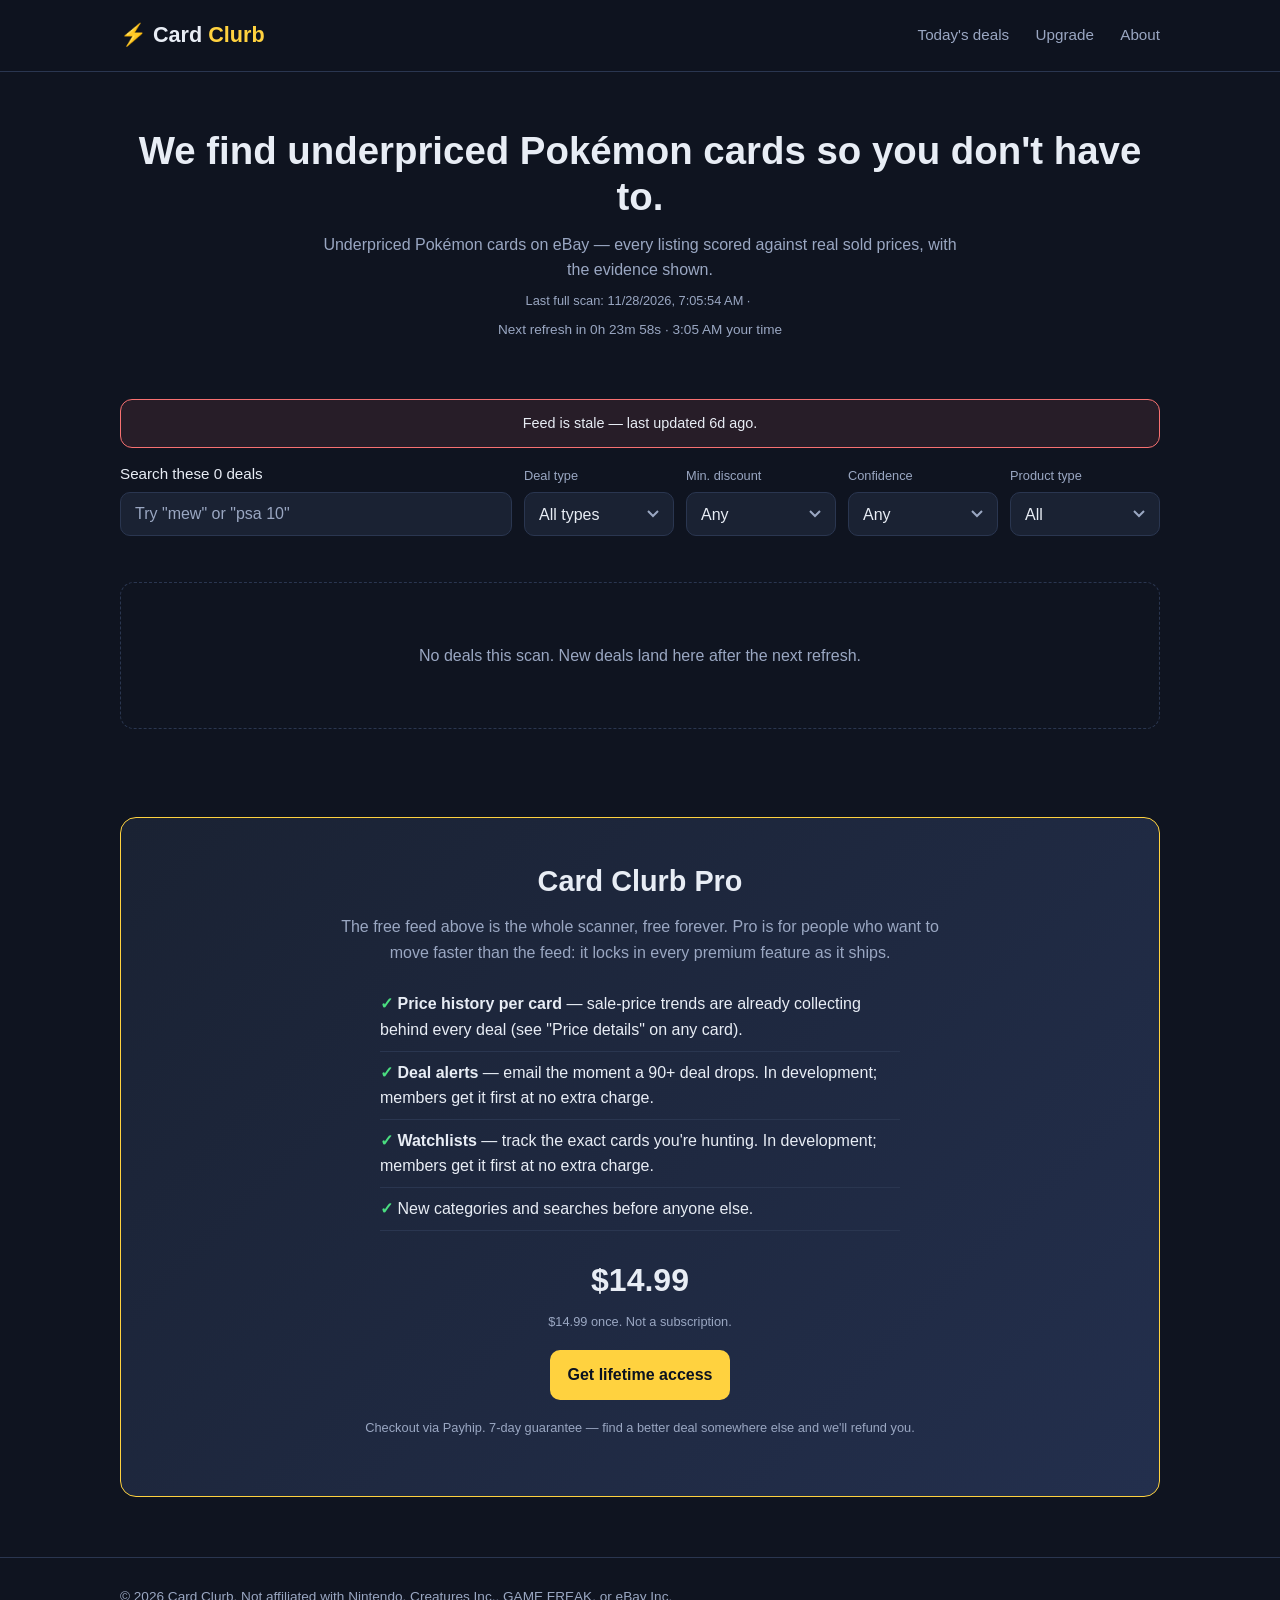
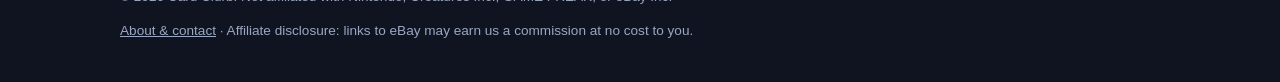
<file: index.html>
<!DOCTYPE html>
<html lang="en">
<head>
<meta charset="UTF-8">
<meta name="viewport" content="width=device-width, initial-scale=1.0">
<title>Card Clurb — underpriced Pokémon cards, updated every 4 hours</title>
<meta name="description" content="Underpriced Pokémon cards on eBay, scored against real sold prices. Free, no account needed.">
<link rel="stylesheet" href="styles.css">
</head>
<body>
<header class="site">
  <div class="wrap">
    <a class="logo" href="index.html">⚡ Card <span>Clurb</span></a>
    <nav>
      <a href="index.html">Today's deals</a>
      <a href="#pro">Upgrade</a>
      <a href="about.html">About</a>
    </nav>
  </div>
</header>

<div class="wrap">
  <section class="hero">
    <h1>We find underpriced Pokémon cards so you don't have to.</h1>
    <p>Underpriced Pokémon cards on eBay — every listing scored against real sold
       prices, with the evidence shown.</p>
    <p class="scan-meta"><span id="last-scan"></span><span id="last-verify"></span></p>
    <p class="next-refresh" id="next-refresh"></p>
  </section>

  <div class="stale-banner" id="stale-banner" hidden></div>

  <section class="filters" aria-label="Filter deals">
    <div class="filter-row">
      <div class="filter-search">
        <label for="deal-search">Search these <span id="deal-count">–</span> deals</label>
        <input type="search" id="deal-search" placeholder='Try "mew" or "psa 10"' autocomplete="off">
      </div>
      <div class="filter-group">
        <label for="filter-type">Deal type</label>
        <select id="filter-type">
          <option value="all">All types</option>
          <option value="mispriced_bin">Mispriced BIN</option>
          <option value="auction_snipe">Auction snipe</option>
          <option value="watch">Under market</option>
        </select>
      </div>
      <div class="filter-group">
        <label for="filter-discount">Min. discount</label>
        <select id="filter-discount">
          <option value="any">Any</option>
          <option value="15">15%+</option>
          <option value="25">25%+</option>
          <option value="40">40%+</option>
        </select>
      </div>
      <div class="filter-group">
        <label for="filter-confidence">Confidence</label>
        <select id="filter-confidence">
          <option value="any">Any</option>
          <option value="high">High</option>
          <option value="medium_plus">Medium and up</option>
        </select>
      </div>
      <div class="filter-group">
        <label for="filter-product">Product type</label>
        <select id="filter-product">
          <option value="all">All</option>
          <option value="raw_single">Raw</option>
          <option value="graded_single">Graded</option>
          <option value="sealed">Sealed</option>
        </select>
      </div>
    </div>
    <p class="result-count" id="result-count" aria-live="polite"></p>
  </section>

  <section class="deals" id="deals" aria-label="Deals"></section>

  <nav class="pagination" id="pagination" aria-label="Deal pages"></nav>

  <section class="pro" id="pro">
    <h2>Card Clurb Pro</h2>
    <p>The free feed above is the whole scanner, free forever. Pro is for
       people who want to move faster than the feed: it locks in every premium
       feature as it ships.</p>
    <ul>
      <li><strong>Price history per card</strong> — sale-price trends are already
          collecting behind every deal (see "Price details" on any card).</li>
      <li><strong>Deal alerts</strong> — email the moment a 90+ deal drops.
          In development; members get it first at no extra charge.</li>
      <li><strong>Watchlists</strong> — track the exact cards you're hunting.
          In development; members get it first at no extra charge.</li>
      <li>New categories and searches before anyone else.</li>
    </ul>
    <div class="price-tag">$14.99</div>
    <p class="fine">$14.99 once. Not a subscription.</p>
    <p>
      <a class="btn" href="https://payhip.com/order?link=Mt9pR" id="pro-buy">Get lifetime access</a>
    </p>
    <p class="fine">Checkout via Payhip. 7-day guarantee — find a better deal somewhere else and we'll refund you.</p>
  </section>
</div>

<footer>
  <div class="wrap">
    <span>© 2026 Card Clurb. Not affiliated with Nintendo, Creatures Inc., GAME FREAK, or eBay Inc.</span>
    <span><a href="about.html">About &amp; contact</a> · Affiliate disclosure: links to eBay may earn us a commission at no cost to you.</span>
  </div>
</footer>

<script>
'use strict';
/* Pure helpers — no DOM access, safe to unit-test. */
const typeLabel = { mispriced_bin: 'Mispriced BIN', auction_snipe: 'Auction snipe', watch: 'Under market' };
const productLabel = { raw_single: 'Raw', graded_single: 'Graded', sealed: 'Sealed' };

function escapeHtml(s) {
  return String(s == null ? '' : s).replace(/[&<>"']/g, c => ({'&':'&amp;','<':'&lt;','>':'&gt;','"':'&quot;',"'":'&#39;'}[c]));
}

function effectivePrice(deal) {
  const t = deal.total_price, p = deal.price;
  if (typeof t === 'number' && t > 0) return t;
  if (typeof p === 'number' && p > 0) return p;
  return null;
}

function marketValue(deal) {
  const m = deal.pricing && typeof deal.pricing.market === 'number'
    ? deal.pricing.market : deal.market_estimate;
  return (typeof m === 'number' && m > 0) ? m : null;
}

/* Apparent discount vs market, as a 0-100 number. Null when not computable. */
function discountPct(deal) {
  const price = effectivePrice(deal), market = marketValue(deal);
  if (price == null || market == null) return null;
  return Math.round((1 - price / market) * 100);
}

function timeAgo(iso, nowMs) {
  const t = new Date(iso).getTime();
  if (isNaN(t)) return null;
  const now = typeof nowMs === 'number' ? nowMs : Date.now();
  const s = Math.max(0, Math.floor((now - t) / 1000));
  if (s < 60) return 'just now';
  const m = Math.floor(s / 60);
  if (m < 60) return m + 'm ago';
  const h = Math.floor(m / 60);
  if (h < 48) return h + 'h ago';
  return Math.floor(h / 24) + 'd ago';
}

function gradeLabel(company, grade) {
  const bits = [];
  if (company) {
    const c = String(company).toLowerCase();
    const known = { psa: 'PSA', bgs: 'BGS', cgc: 'CGC', sgc: 'SGC', ace: 'ACE', tag: 'TAG', hga: 'HGA' };
    bits.push(known[c] || String(company));
  }
  if (grade) bits.push(String(grade));
  return bits.join(' ') || null;
}

/* Exact card identity line, or null when the feed has no identity block. */
function identityLine(deal) {
  const id = deal.identity;
  if (!id || typeof id !== 'object') return null;
  const parts = [];
  if (id.product_name) parts.push(String(id.product_name));
  const setBits = [id.set_name, id.card_number].filter(Boolean).map(String).join(' ');
  if (setBits) parts.push(setBits);
  const g = gradeLabel(id.grading_company, id.grade);
  if (g) parts.push(g);
  if (id.sealed_format) parts.push(String(id.sealed_format));
  else if (id.product_type === 'sealed') parts.push('Sealed');
  if (id.language && String(id.language).toLowerCase() !== 'english') parts.push(String(id.language));
  return parts.length ? parts.join(' · ') : null;
}

/* Confidence badge + pricing-source note. Returns {badge, note} strings (may be empty). */
function confidenceMeta(deal) {
  const level = deal.match_confidence;
  const badge = (level === 'high' || level === 'medium' || level === 'low')
    ? '<span class="conf conf-' + level + '">' + level.charAt(0).toUpperCase() + level.slice(1) + ' confidence</span>'
    : '';
  let note = '', cls = '';
  const pr = deal.pricing;
  if (pr && pr.source === 'ebay-observed') {
    const n = pr.confirmed_sales;
    note = 'based on ' + (typeof n === 'number' ? n : '–') + ' eBay sales';
    cls = 'ok';
  } else if (pr && pr.source === 'stale') {
    note = 'price may be stale';
    cls = 'bad';
  } else if (pr && pr.source === 'static-anchor') {
    note = 'estimate';
    cls = 'warn';
  } else if (marketValue(deal) != null) {
    note = 'estimate';
    cls = 'warn';
  }
  const noteHtml = note ? '<span class="src src-' + cls + '">' + escapeHtml(note) + '</span>' : '';
  return { badge, noteHtml };
}

function isAuction(deal) {
  const bo = deal.buying_options;
  if (Array.isArray(bo) && bo.length) return bo.includes('AUCTION');
  return !!deal.ends_at;
}

function fmtMoney(n) {
  return '$' + Number(n).toFixed(2);
}

function fmtDate(iso) {
  const d = new Date(iso);
  return isNaN(d.getTime()) ? null : d.toLocaleString();
}

/* All active filters AND together. */
function passesFilters(deal, f) {
  if (f.q) {
    const id = deal.identity || {};
    const hay = [deal.title, deal.seller, id.product_name, id.set_name, id.card_number]
      .filter(Boolean).join(' ').toLowerCase();
    if (!hay.includes(f.q)) return false;
  }
  if (f.type !== 'all' && deal.deal_type !== f.type) return false;
  if (f.minDiscount !== 'any') {
    const d = discountPct(deal);
    if (d == null || d < Number(f.minDiscount)) return false;
  }
  if (f.confidence !== 'any') {
    const c = deal.match_confidence;
    if (f.confidence === 'high') { if (c !== 'high') return false; }
    else if (c !== 'high' && c !== 'medium') return false;
  }
  if (f.product !== 'all') {
    const pt = deal.identity && deal.identity.product_type;
    if (pt !== f.product) return false;
  }
  return true;
}

function dealCard(deal) {
  const price = effectivePrice(deal);
  const market = marketValue(deal);
  const save = discountPct(deal);
  const ident = identityLine(deal);
  const conf = confidenceMeta(deal);
  const auction = isAuction(deal);
  const ends = auction ? fmtDate(deal.ends_at) : null;
  const checked = deal.verified_at ? timeAgo(deal.verified_at) : null;
  const failed = deal.verification_status === 'check_failed';
  const ship = deal.shipping_cost;
  const margin = deal.net_margin_est;
  const score = typeof deal.deal_score === 'number' ? deal.deal_score : null;

  return '<article class="deal">'
    + (deal.image
        ? '<div class="deal-img-wrap"><img class="deal-img" src="' + escapeHtml(deal.image) + '" alt="' + escapeHtml(deal.title || 'Card listing photo') + '" loading="lazy"></div>'
        : '')
    + '<div class="deal-top">'
    + (score != null ? '<span class="score' + (score < 85 ? ' mid' : '') + '">' + escapeHtml(score) + ' deal score</span>' : '')
    + '<span class="type">' + escapeHtml(typeLabel[deal.deal_type] || deal.deal_type || 'deal') + '</span>'
    + '</div>'
    + '<h3>' + escapeHtml(deal.title || 'Untitled listing') + '</h3>'
    + (ident ? '<p class="identity">' + escapeHtml(ident) + '</p>' : '')
    + '<div class="price-row">'
    + (price != null
        ? '<span class="price">' + fmtMoney(price) + '</span>'
          + (typeof ship === 'number' && ship > 0 ? '<span class="ship">+ ' + fmtMoney(ship) + ' shipping</span>' : '')
          + (ship === 0 ? '<span class="ship">free shipping</span>' : '')
        : '<span class="price-na">Price unavailable</span>')
    + (market != null ? '<span class="market">~$' + Number(market).toFixed(0) + ' market</span>' : '')
    + (save != null && save > 0 ? '<span class="save">save ~' + save + '%</span>' : '')
    + '</div>'
    + ((conf.badge || conf.noteHtml) ? '<div class="conf-row">' + conf.badge + conf.noteHtml + '</div>' : '')
    + '<div class="meta">Seller: ' + escapeHtml(deal.seller || 'unknown')
    + (ends ? ' · Ends ' + escapeHtml(ends) : '')
    + (auction && deal.bid_count != null ? ' · ' + escapeHtml(deal.bid_count) + ' bids' : '')
    + '</div>'
    + (checked && !failed ? '<p class="checked">Checked ' + escapeHtml(checked) + '</p>' : '')
    + (failed ? '<p class="verify-warn">⚠ Couldn\u2019t re-verify this listing — it may have sold.</p>' : '')
    + (deal.why ? '<p class="why">' + escapeHtml(deal.why) + '</p>' : '')
    + (margin && typeof margin.est_margin_pct === 'number'
        ? '<p class="margin">est. net margin ~' + Math.round(margin.est_margin_pct) + '% after fees &amp; shipping</p>' : '')
    + (deal.pricing
        ? '<details class="pricing"><summary>Price details</summary><p>eBay market: ~$'
          + Number(deal.pricing.market).toFixed(0) + ' — '
          + (deal.pricing.source === 'ebay-observed'
              ? 'median of ' + escapeHtml(deal.pricing.confirmed_sales) + ' confirmed eBay sales in the last 30 days'
              : deal.pricing.source === 'stale'
                ? 'this reference may be out of date'
                : 'estimate while we collect confirmed eBay sales')
          + '.</p></details>'
        : '')
    + '<a class="btn" href="' + escapeHtml(deal.url || '#') + '" target="_blank" rel="nofollow sponsored noopener">View deal on eBay →</a>'
    + '</article>';
}

/* ---- DOM wiring (browser only) ---- */
let allDeals = [];
let currentPage = 1;
const PER_PAGE = 60;

function currentFilters() {
  return {
    q: document.getElementById('deal-search').value.trim().toLowerCase(),
    type: document.getElementById('filter-type').value,
    minDiscount: document.getElementById('filter-discount').value,
    confidence: document.getElementById('filter-confidence').value,
    product: document.getElementById('filter-product').value
  };
}

function applyFilters() {
  currentPage = 1; // filtering always restarts on page 1
  renderPage();
}

function renderPage() {
  const f = currentFilters();
  const shown = allDeals.filter(d => passesFilters(d, f));
  const pages = Math.max(1, Math.ceil(shown.length / PER_PAGE));
  if (currentPage > pages) currentPage = pages;
  const start = (currentPage - 1) * PER_PAGE;
  renderDeals(shown.slice(start, start + PER_PAGE));
  renderPagination(pages);
  const rc = document.getElementById('result-count');
  rc.textContent = allDeals.length
    ? 'Showing ' + shown.length + ' of ' + allDeals.length + ' deals'
      + (pages > 1 ? ' · page ' + currentPage + ' of ' + pages : '')
    : '';
}

function renderPagination(pages) {
  const nav = document.getElementById('pagination');
  if (!nav) return;
  if (pages <= 1) { nav.innerHTML = ''; return; }
  let h = '<button type="button" data-pg="prev"' + (currentPage === 1 ? ' disabled' : '') + '>← Prev</button>';
  for (let p = 1; p <= pages; p++) {
    h += '<button type="button" data-pg="' + p + '"'
      + (p === currentPage ? ' class="current" aria-current="page"' : '')
      + '>' + p + '</button>';
  }
  h += '<button type="button" data-pg="next"' + (currentPage === pages ? ' disabled' : '') + '>Next →</button>';
  nav.innerHTML = h;
  nav.querySelectorAll('button[data-pg]').forEach(b => {
    b.addEventListener('click', () => {
      const v = b.getAttribute('data-pg');
      if (v === 'prev') currentPage = Math.max(1, currentPage - 1);
      else if (v === 'next') currentPage = currentPage + 1;
      else currentPage = parseInt(v, 10);
      renderPage();
      document.getElementById('deals').scrollIntoView({block: 'start'});
    });
  });
}

function renderDeals(deals) {
  const box = document.getElementById('deals');
  if (!deals.length) {
    box.innerHTML = '<div class="empty">No deals match — try broadening your filters.</div>';
    return;
  }
  box.innerHTML = deals.map(dealCard).join('');
}

function skeletons(n) {
  let h = '';
  for (let i = 0; i < (n || 6); i++) {
    h += '<article class="deal skeleton" aria-hidden="true">'
      + '<div class="sk sk-img"></div><div class="sk sk-line"></div><div class="sk sk-line short"></div>'
      + '</article>';
  }
  return h;
}

function showStaleBanner(feed) {
  const el = document.getElementById('stale-banner');
  const gen = feed.generated_at ? new Date(feed.generated_at).getTime() : NaN;
  if (isNaN(gen)) {
    el.hidden = false;
    el.textContent = 'Couldn\u2019t determine feed freshness — this data may be stale.';
    return;
  }
  if (Date.now() - gen > 6 * 3600 * 1000) {
    el.hidden = false;
    el.textContent = 'Feed is stale — last updated ' + (timeAgo(feed.generated_at) || 'a while ago') + '.';
  } else {
    el.hidden = true;
  }
}

function showScanMeta(feed, deals) {
  const ls = document.getElementById('last-scan');
  const lv = document.getElementById('last-verify');
  const gen = feed.last_search_at || feed.generated_at;
  ls.textContent = gen && !isNaN(new Date(gen).getTime())
    ? 'Last full scan: ' + new Date(gen).toLocaleString() + '  ·  '
    : '';
  let latest = null;
  for (const d of deals) {
    if (!d.verified_at) continue;
    if (!latest || d.verified_at > latest) latest = d.verified_at;
  }
  lv.textContent = (latest && !isNaN(new Date(latest).getTime()))
    ? 'Prices rechecked: ' + new Date(latest).toLocaleString()
    : '';
}

function init() {
  const box = document.getElementById('deals');
  box.innerHTML = skeletons(6);
  ['deal-search', 'filter-type', 'filter-discount', 'filter-confidence', 'filter-product']
    .forEach(id => document.getElementById(id).addEventListener('input', applyFilters));

  fetch('deals.json')
    .then(r => { if (!r.ok) throw new Error('feed missing'); return r.json(); })
    .then(feed => {
      allDeals = Array.isArray(feed.deals) ? feed.deals : [];
      document.getElementById('deal-count').textContent = allDeals.length;
      showStaleBanner(feed);
      showScanMeta(feed, allDeals);
      if (feed.mock_mode) {
        box.innerHTML = '<div class="empty">The scanner is in demo mode right now — live deals will appear here automatically.</div>';
        document.getElementById('result-count').textContent = '';
        return;
      }
      if (!allDeals.length) {
        box.innerHTML = '<div class="empty">No deals this scan. New deals land here after the next refresh.</div>';
        document.getElementById('result-count').textContent = '';
        return;
      }
      applyFilters();
    })
    .catch(() => {
      box.innerHTML = '<div class="empty"><p><strong>Couldn\u2019t load the deals feed.</strong></p>'
        + '<p>Check your connection and try again.</p>'
        + '<p><button class="btn ghost-dark" id="retry" type="button">Retry</button></p></div>';
      const rb = document.getElementById('retry');
      if (rb) rb.addEventListener('click', () => window.location.reload());
    });

  tickRefresh();
  setInterval(tickRefresh, 1000);
}

// Scans run every 4h at :05 UTC (cron: 5 */4 * * *). Countdown to the next one.
function nextScanTime() {
  // Workflow cron is hourly at :05 UTC ('5 * * * *'); full scans land on
  // 00/04/08/12/16/20, other hours run recheck passes. Next :05 boundary.
  const now = new Date();
  const n = new Date(now);
  n.setUTCMinutes(5, 0, 0);
  if (n <= now) n.setUTCHours(n.getUTCHours() + 1);
  return n;
}
function tickRefresh() {
  const el = document.getElementById('next-refresh');
  if (!el) return;
  const target = nextScanTime();
  const ms = Math.max(0, target - new Date());
  const h = Math.floor(ms / 3600000),
        m = Math.floor(ms % 3600000 / 60000),
        s = Math.floor(ms % 60000 / 1000);
  el.textContent = 'Next refresh in ' + h + 'h ' + m + 'm ' + s + 's · ' + target.toLocaleTimeString([], {hour: 'numeric', minute: '2-digit'}) + ' your time';
}

if (typeof document !== 'undefined') {
  if (document.readyState === 'loading') document.addEventListener('DOMContentLoaded', init);
  else init();
}
</script>
</body>
</html>
</file>
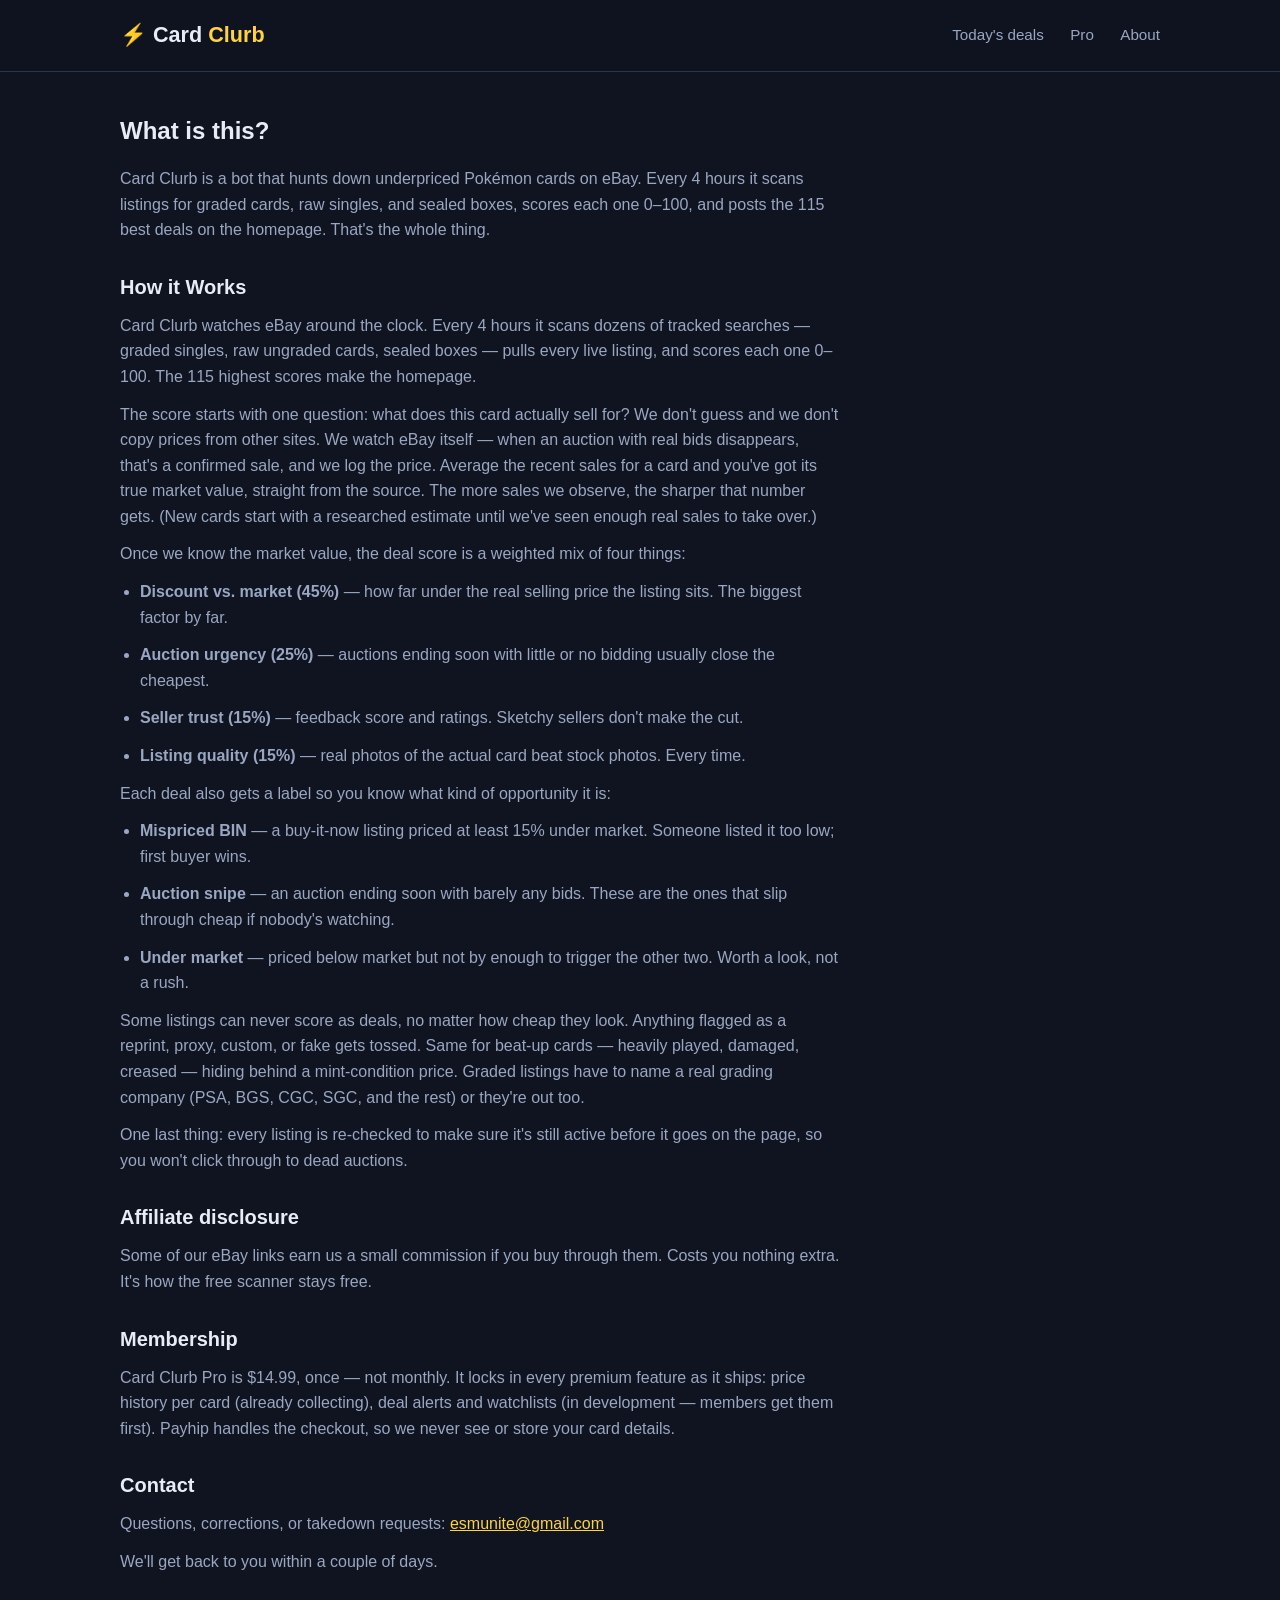
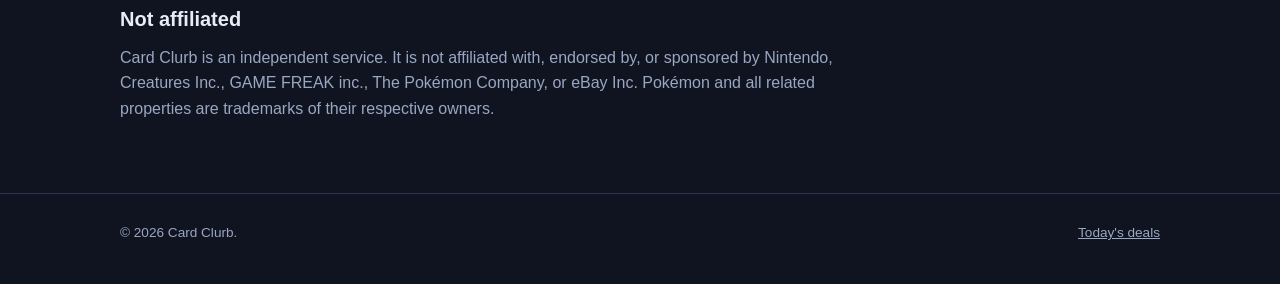
<file: about.html>
<!DOCTYPE html>
<html lang="en">
<head>
<meta charset="UTF-8">
<meta name="viewport" content="width=device-width, initial-scale=1.0">
<title>About — Card Clurb</title>
<meta name="description" content="What Card Clurb is, how deal scoring works, and how to contact us.">
<link rel="stylesheet" href="styles.css">
</head>
<body>
<header class="site">
  <div class="wrap">
    <a class="logo" href="index.html">⚡ Card <span>Clurb</span></a>
    <nav>
      <a href="index.html">Today's deals</a>
      <a href="index.html#pro">Pro</a>
      <a href="about.html">About</a>
    </nav>
  </div>
</header>

<div class="wrap">
  <article class="prose">
    <h1>What is this?</h1>
    <p>Card Clurb is a bot that hunts down underpriced Pokémon cards on eBay.
       Every 4 hours it scans listings for graded cards, raw singles, and sealed
       boxes, scores each one 0–100, and posts the 115 best deals on the homepage.
       That's the whole thing.</p>

    <h2>How it Works</h2>
    <p>Card Clurb watches eBay around the clock. Every 4 hours it scans dozens
       of tracked searches — graded singles, raw ungraded cards, sealed boxes —
       pulls every live listing, and scores each one 0–100. The 115 highest
       scores make the homepage.</p>
    <p>The score starts with one question: what does this card actually sell for?
       We don't guess and we don't copy prices from other sites. We watch eBay
       itself — when an auction with real bids disappears, that's a confirmed
       sale, and we log the price. Average the recent sales for a card and
       you've got its true market value, straight from the source. The more
       sales we observe, the sharper that number gets. (New cards start with a
       researched estimate until we've seen enough real sales to take over.)</p>
    <p>Once we know the market value, the deal score is a weighted mix of four
       things:</p>
    <ul>
      <li><strong>Discount vs. market (45%)</strong> — how far under the real
          selling price the listing sits. The biggest factor by far.</li>
      <li><strong>Auction urgency (25%)</strong> — auctions ending soon with
          little or no bidding usually close the cheapest.</li>
      <li><strong>Seller trust (15%)</strong> — feedback score and ratings.
          Sketchy sellers don't make the cut.</li>
      <li><strong>Listing quality (15%)</strong> — real photos of the actual card
          beat stock photos. Every time.</li>
    </ul>
    <p>Each deal also gets a label so you know what kind of opportunity it is:</p>
    <ul>
      <li><strong>Mispriced BIN</strong> — a buy-it-now listing priced at least
          15% under market. Someone listed it too low; first buyer wins.</li>
      <li><strong>Auction snipe</strong> — an auction ending soon with barely any
          bids. These are the ones that slip through cheap if nobody's watching.</li>
      <li><strong>Under market</strong> — priced below market but not by enough
          to trigger the other two. Worth a look, not a rush.</li>
    </ul>
    <p>Some listings can never score as deals, no matter how cheap they look.
       Anything flagged as a reprint, proxy, custom, or fake gets tossed.
       Same for beat-up cards — heavily played, damaged, creased — hiding
       behind a mint-condition price. Graded listings have to name a real
       grading company (PSA, BGS, CGC, SGC, and the rest) or they're out too.</p>
    <p>One last thing: every listing is re-checked to make sure it's still
       active before it goes on the page, so you won't click through to dead
       auctions.</p>

    <h2>Affiliate disclosure</h2>
    <p>Some of our eBay links earn us a small commission if you buy through them.
       Costs you nothing extra. It's how the free scanner stays free.</p>

    <h2>Membership</h2>
    <p>Card Clurb Pro is $14.99, once — not monthly. It locks in every premium
       feature as it ships: price history per card (already collecting),
       deal alerts and watchlists (in development — members get them first).
       Payhip handles the checkout, so we never see or store your card details.</p>

    <h2>Contact</h2>
    <p>Questions, corrections, or takedown requests:
       <a href="mailto:esmunite@gmail.com">esmunite@gmail.com</a></p>
    <p>We'll get back to you within a couple of days.</p>

    <h2>Not affiliated</h2>
    <p>Card Clurb is an independent service. It is not affiliated with,
       endorsed by, or sponsored by Nintendo, Creatures Inc., GAME FREAK inc.,
       The Pokémon Company, or eBay Inc. Pokémon and all related properties are
       trademarks of their respective owners.</p>
  </article>
</div>

<footer>
  <div class="wrap">
    <span>© 2026 Card Clurb.</span>
    <span><a href="index.html">Today's deals</a></span>
  </div>
</footer>
</body>
</html>
</file>
<file: styles.css>
/* Card Clurb — clean, trustworthy, fast. No frameworks, no build step. */
:root {
  --bg: #0f1420;
  --card: #1a2233;
  --card-border: #2a3650;
  --text: #e8edf5;
  --muted: #9aa7c2;
  --accent: #ffd23f;
  --green: #4ade80;
  --red: #f87171;
  --blue: #60a5fa;
}
* { box-sizing: border-box; margin: 0; padding: 0; }
body {
  font-family: -apple-system, BlinkMacSystemFont, "Segoe UI", Roboto, sans-serif;
  background: var(--bg); color: var(--text); line-height: 1.6;
}
.wrap { max-width: 1080px; margin: 0 auto; padding: 0 20px; }
header.site {
  border-bottom: 1px solid var(--card-border);
  padding: 18px 0; position: sticky; top: 0;
  background: rgba(15, 20, 32, .95); backdrop-filter: blur(6px); z-index: 10;
}
header.site .wrap { display: flex; align-items: center; justify-content: space-between; }
.logo { font-size: 1.35rem; font-weight: 800; text-decoration: none; color: var(--text); }
.logo span { color: var(--accent); }
nav a { color: var(--muted); text-decoration: none; margin-left: 22px; font-size: .95rem; }
nav a:hover { color: var(--text); }
.hero { padding: 56px 0 36px; text-align: center; }
.hero h1 { font-size: 2.4rem; line-height: 1.2; margin-bottom: 12px; }
.hero h1 span { color: var(--accent); }
.hero p { color: var(--muted); max-width: 640px; margin: 0 auto 8px; }
.next-refresh { font-size: .85rem; color: var(--muted); margin-top: 4px; }
.scan-meta { font-size: .8rem; color: var(--muted); margin-top: 10px; }
.scan-meta span + span { margin-left: 4px; }
.stale-banner {
  margin: 14px 0 4px; padding: 12px 18px; text-align: center;
  background: rgba(248, 113, 113, .1); border: 1px solid var(--red);
  border-radius: 12px; color: var(--text); font-size: .9rem;
}
/* ---- filters ---- */
.filters { padding: 10px 0 4px; }
.filter-row { display: flex; flex-wrap: wrap; gap: 12px; align-items: flex-end; }
.filter-search { flex: 1 1 240px; }
.filter-search label, .filter-group label {
  display: block; font-size: .8rem; color: var(--muted); margin-bottom: 6px;
}
.filter-search label { font-size: .95rem; color: var(--text); }
.filter-search input, .filter-group select {
  width: 100%; min-height: 44px; padding: 10px 14px; font-size: 1rem;
  color: var(--text); background: var(--card);
  border: 1px solid var(--card-border); border-radius: 10px; outline: none;
}
.filter-group { flex: 0 1 150px; }
.filter-search input:focus, .filter-group select:focus { border-color: var(--accent); }
.filter-search input::placeholder { color: var(--muted); }
.filter-group select {
  appearance: none; -webkit-appearance: none; cursor: pointer;
  background-image: url("data:image/svg+xml,%3Csvg xmlns='http://www.w3.org/2000/svg' width='12' height='8'%3E%3Cpath d='M1 1l5 5 5-5' stroke='%239aa7c2' stroke-width='2' fill='none'/%3E%3C/svg%3E");
  background-repeat: no-repeat; background-position: right 14px center;
  padding-right: 36px;
}
.result-count { font-size: .85rem; color: var(--muted); margin-top: 10px; min-height: 1.4em; }
details.pricing { margin: 10px 0 12px; font-size: .85rem; color: var(--muted); }
details.pricing summary { cursor: pointer; color: var(--text); font-weight: 600; }
details.pricing summary:hover { color: var(--accent); }
details.pricing p { margin: 6px 0 0; }
.demo-banner {
  display: block; margin: 18px auto 4px; max-width: 720px; padding: 14px 20px;
  background: rgba(255, 210, 63, .08); border: 1px solid var(--accent);
  border-radius: 12px; color: var(--text); font-size: .95rem; text-align: center;
}
.demo-banner strong { color: var(--accent); }
.deals { display: grid; grid-template-columns: repeat(auto-fill, minmax(300px, 1fr)); gap: 18px; padding: 12px 0 40px; }
.deal {
  background: var(--card); border: 1px solid var(--card-border);
  border-radius: 14px; padding: 18px; display: flex; flex-direction: column; gap: 10px;
  transition: transform .15s ease, border-color .15s ease;
}
.deal:hover { transform: translateY(-3px); border-color: var(--accent); }
.deal-img-wrap {
  width: 100%; aspect-ratio: 4 / 3; border-radius: 10px;
  background: rgba(255,255,255,.04); overflow: hidden;
  display: flex; align-items: center; justify-content: center;
}
.deal-img { width: 100%; height: 100%; object-fit: contain; }
.identity { font-size: .85rem; color: var(--muted); }
.ship { font-size: .85rem; color: var(--muted); }
.price-na { font-size: 1.1rem; color: var(--muted); font-style: italic; }
.conf-row { display: flex; flex-wrap: wrap; gap: 8px; align-items: center; }
.conf {
  font-size: .75rem; font-weight: 700; border-radius: 999px; padding: 2px 10px;
  text-transform: uppercase; letter-spacing: .04em;
}
.conf-high { background: rgba(74, 222, 128, .15); color: var(--green); border: 1px solid var(--green); }
.conf-medium { background: rgba(255, 210, 63, .12); color: var(--accent); border: 1px solid var(--accent); }
.conf-low { background: rgba(248, 113, 113, .12); color: var(--red); border: 1px solid var(--red); }
.src { font-size: .8rem; }
.src-ok { color: var(--green); }
.src-warn { color: var(--accent); }
.src-bad { color: var(--red); }
.checked { font-size: .8rem; color: var(--muted); }
.verify-warn {
  font-size: .85rem; color: var(--red);
  background: rgba(248, 113, 113, .08); border: 1px solid var(--red);
  border-radius: 8px; padding: 8px 12px;
}
.why { font-size: .88rem; color: var(--text); border-left: 3px solid var(--accent); padding-left: 10px; }
.margin { font-size: .82rem; color: var(--muted); font-style: italic; }
/* skeleton loading placeholders */
.deal.skeleton { pointer-events: none; }
.sk { border-radius: 8px; background: linear-gradient(90deg, #1a2233 25%, #232f4d 50%, #1a2233 75%); background-size: 200% 100%; animation: shimmer 1.4s infinite; }
.sk-img { width: 100%; aspect-ratio: 4 / 3; }
.sk-line { height: 16px; margin-top: 12px; }
.sk-line.short { width: 60%; }
@keyframes shimmer { to { background-position: -200% 0; } }
@media (prefers-reduced-motion: reduce) { .sk { animation: none; } .deal:hover { transform: none; } }
/* tap targets + focus visibility */
.btn { min-height: 44px; display: inline-flex; align-items: center; justify-content: center; }
.btn.ghost-dark {
  background: transparent; color: var(--text);
  border: 1px solid var(--card-border); margin-top: 12px; cursor: pointer; font-size: 1rem;
}
a:focus-visible, button:focus-visible, summary:focus-visible, input:focus-visible, select:focus-visible {
  outline: 2px solid var(--accent); outline-offset: 2px;
}
details.pricing summary { padding: 6px 0; min-height: 32px; display: inline-block; }
.deal-top { display: flex; justify-content: space-between; align-items: center; }
.score {
  background: var(--green); color: #0b1220; font-weight: 800;
  border-radius: 999px; padding: 3px 12px; font-size: .85rem;
}
.score.mid { background: var(--accent); }
.type {
  font-size: .75rem; text-transform: uppercase; letter-spacing: .06em;
  color: var(--blue); border: 1px solid var(--blue); border-radius: 999px; padding: 2px 10px;
}
.deal h3 { font-size: 1rem; line-height: 1.4; }
.price-row { display: flex; align-items: baseline; gap: 10px; }
.price { font-size: 1.5rem; font-weight: 800; color: var(--green); }
.market { font-size: .85rem; color: var(--muted); text-decoration: line-through; }
.save { font-size: .85rem; color: var(--accent); font-weight: 700; }
.meta { font-size: .82rem; color: var(--muted); }
.btn {
  display: inline-block; text-align: center; text-decoration: none; font-weight: 700;
  background: var(--accent); color: #0b1220; border-radius: 10px; padding: 12px 18px;
  margin-top: auto;
}
.btn:hover { filter: brightness(1.08); }
.btn.ghost { background: transparent; color: var(--accent); border: 1px solid var(--accent); }
.empty {
  text-align: center; color: var(--muted); padding: 60px 20px;
  border: 1px dashed var(--card-border); border-radius: 14px; grid-column: 1 / -1;
}
.pro {
  background: linear-gradient(135deg, #1a2233, #232f4d);
  border: 1px solid var(--accent); border-radius: 16px;
  padding: 40px; margin: 20px 0 60px; text-align: center;
}
.pro h2 { font-size: 1.8rem; margin-bottom: 10px; }
.pro h2 span { color: var(--accent); }
.pro p { color: var(--muted); max-width: 620px; margin: 0 auto 18px; }
.pro ul { list-style: none; margin: 0 auto 24px; max-width: 520px; text-align: left; }
.pro li { padding: 8px 0; border-bottom: 1px solid var(--card-border); }
.pro li::before { content: "✓ "; color: var(--green); font-weight: 800; }
.price-tag { font-size: 2rem; font-weight: 800; margin-bottom: 6px; }
.price-tag s { color: var(--muted); font-size: 1.2rem; font-weight: 400; }
.fine { font-size: .8rem; color: var(--muted); margin-top: 12px; }
footer {
  border-top: 1px solid var(--card-border); padding: 28px 0 40px;
  color: var(--muted); font-size: .85rem;
}
footer .wrap { display: flex; justify-content: space-between; flex-wrap: wrap; gap: 12px; }
footer a { color: var(--muted); }
.prose { max-width: 720px; padding: 40px 0 60px; }
.prose h1 { margin-bottom: 16px; }
.prose h2 { margin: 28px 0 10px; font-size: 1.25rem; }
.prose p, .prose li { color: var(--muted); margin-bottom: 12px; }
.prose ul { padding-left: 20px; }
.prose a { color: var(--accent); }
@media (max-width: 640px) {
  .hero { padding: 36px 0 24px; }
  .hero h1 { font-size: 1.8rem; }
  .pro { padding: 28px 20px; }
  .deals { grid-template-columns: 1fr; }
  .deal { padding: 16px; }
  .filter-group { flex: 1 1 45%; }
  nav a { margin-left: 14px; font-size: .9rem; }
}
.pagination { display: flex; gap: 8px; justify-content: center; align-items: center; margin: 28px 0 8px; flex-wrap: wrap; }
.pagination button { min-width: 44px; min-height: 44px; padding: 8px 14px; border-radius: 10px; border: 1px solid #2a3650; background: var(--card); color: var(--text); font-size: 1rem; cursor: pointer; }
.pagination button:hover:not(:disabled) { border-color: var(--accent); color: var(--accent); }
.pagination button.current { background: var(--accent); border-color: var(--accent); color: #111; font-weight: 700; }
.pagination button:disabled { opacity: .35; cursor: default; }
</file>
